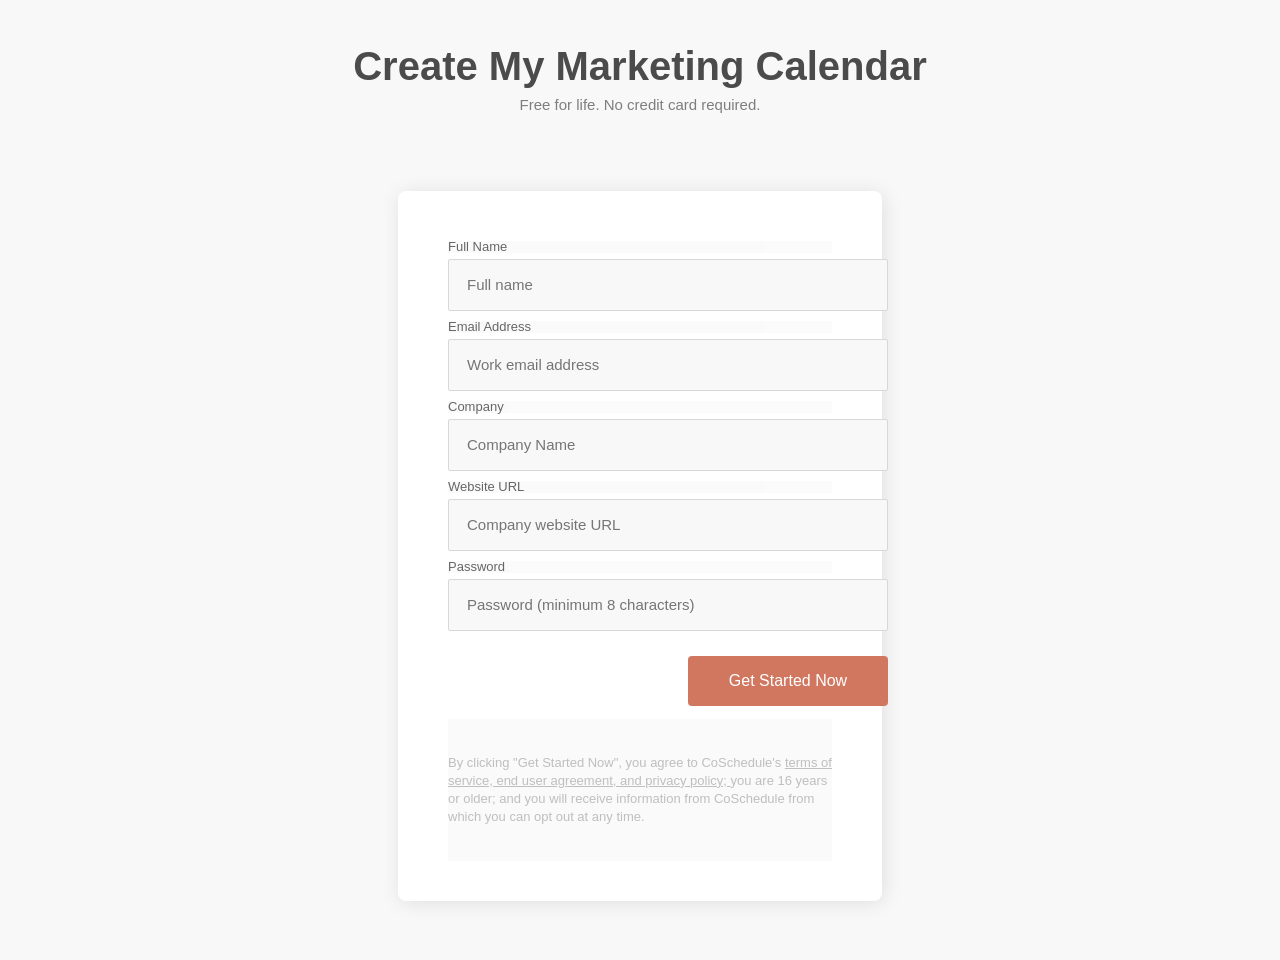
<file: Signup.html>
<!DOCTYPE html>
<html lang="en">
  <head>
    <meta charset="UTF-8" />
    <meta http-equiv="X-UA-Compatible" content="IE=edge" />
    <meta name="viewport" content="width=device-width, initial-scale=1.0" />
    <title>Signup</title>
    <link rel="stylesheet" href="Styles/signup.css" />
  </head>
  <body>
    <div id="signup-container">
      <label id="signup-top">
        <h1 class="signup-head">Create My Marketing Calendar</h1>
        <p class="signup-para">Free for life. No credit card required.</p>
      </label>

      <div id="signup-form">
        <label>
          <h4>Full Name</h4>
          <input
            type="text"
            id="signup-name"
            name="name"
            placeholder="Full name"
          />
        </label>

        <label>
          <h4>Email Address</h4>
          <input
            type="text"
            id="signup-email"
            placeholder="Work email address"
          />
        </label>

        <label>
          <h4>Company</h4>
          <input
            type="text"
            name="company"
            id="signup-company"
            placeholder="Company Name"
          />
        </label>

        <label>
          <h4>Website URL</h4>
          <input
            type="text"
            name="website"
            id="signup-website"
            placeholder="Company website URL"
          />
        </label>

        <label>
          <h4>Password</h4>
          <input
            type="password"
            name="password"
            id="signup-password"
            placeholder="Password (minimum 8 characters)"
          />
        </label>

        <button id="signup-btn">Get Started Now</button>

        <p id="signin-end-p">
          By clicking "Get Started Now", you agree to CoSchedule's
          <a href="">
            terms of service, end user agreement, and privacy policy;
          </a>
          you are 16 years or older; and you will receive information from
          CoSchedule from which you can opt out at any time.
        </p>
      </div>
    </div>
  </body>
</html>


<script src="Scripts/signup.js"></script>
</file>
<file: Styles/signup.css>
* {
  font-family: sans-serif;
  background-color: #f8f8f8;
}
body{
  margin: 0;
}
#signup-container {
  height: 900px;
  width: 100%;
  background-color: #f8f8f8;
  /* background-color: #fff; */
  line-height: 12px;
}
#signup-form {
  height: 70%;
  width: 30%;
  margin: auto;
  background: #fff;
  border: 1px solid #e9e9e9;
  position: relative;
  border-radius: 4px;
  padding: 40px 50px;
  margin: 80px auto 30px;
  text-align: left;
  border: none;
  border-radius: 8px;
  box-shadow: 2px 2px 20px 0 rgb(0 0 0 / 10%);
}
.signup-head {
  font-size: 40px;
  color: #4b4b4b;
  text-align: center;
  margin-top: 60px;
}
.signup-para {
  font-size: 15px;
  color: #4b4b4b;
  text-align: center;
  opacity: 0.7;
}
#signup-form label h4 {
  color: black;
  font-size: 13px;
  margin: 10px 0 6px;
  opacity: 0.6;
  font-weight: 400;
}
#signup-form label input {
  height: 30px;
  width: 380px;
  outline: none;
  border-radius: 2px;
  border: 1px solid #d8d8d8;
  padding: 10px 40px 10px 18px;
  font-size: 15px;
  margin: auto;
  color: -internal-light-dark(black, white);
  background-color: -internal-light-dark(rgb(255, 255, 255), rgb(59, 59, 59));
}
#signup-btn {
  height: 50px;
  width: 200px;
  margin-top: 25px;
  margin-left: 240px;
  background-color: #d17760;
  color: #fff;
  border: none;
  font-size: 16px;
  font-weight: 400;
  cursor: pointer;
  border-radius: 4px;
}
#signin-end-p {
  font-size: 13px;
  line-height: 18px;
  color: #a4a4a4;
  opacity: 0.7;
  padding: 35px 0;
}
#signin-end-p a {
  color: #a4a4a4;
  text-decoration: underline;
}
</file>
